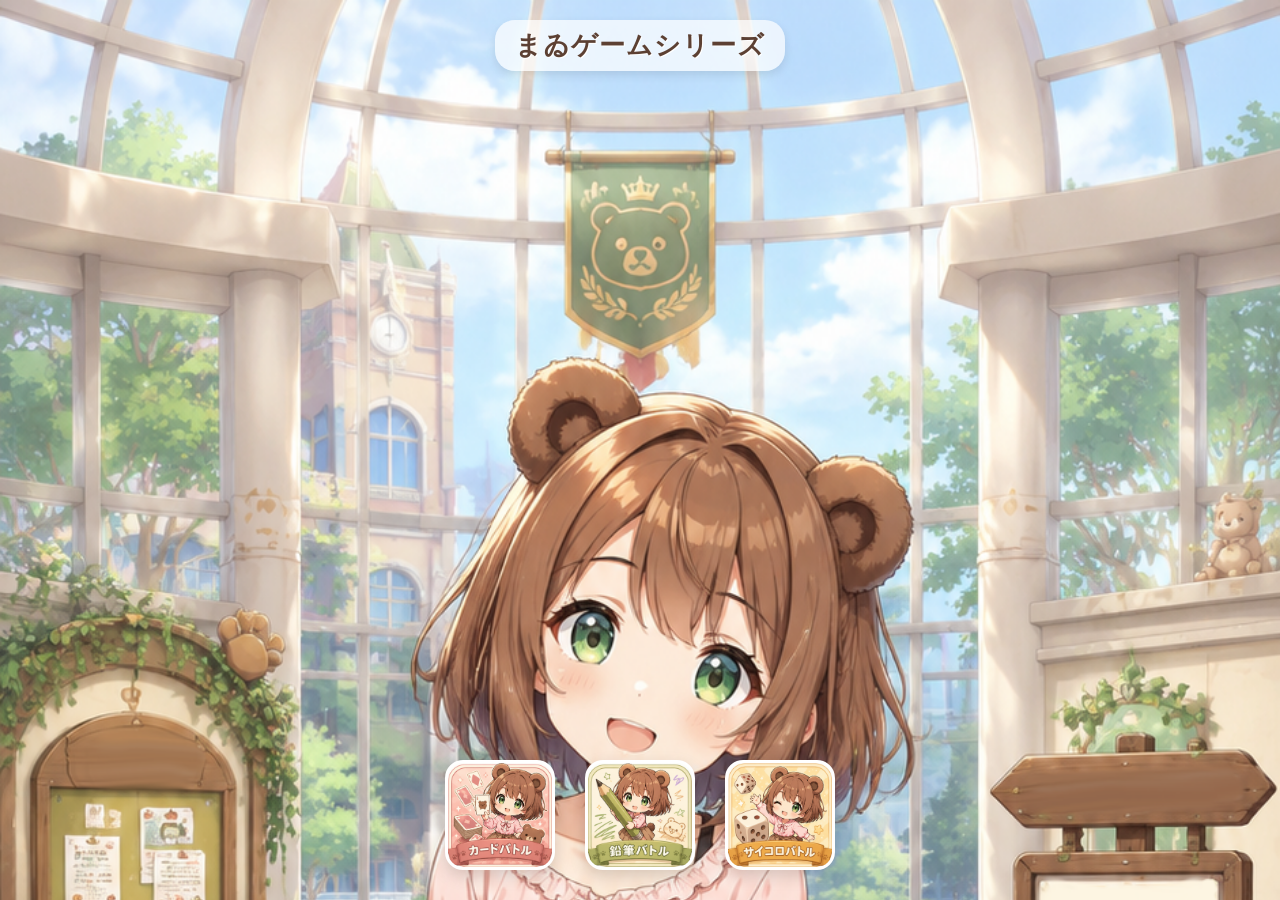
<file: index.html>
<!DOCTYPE html>
<html lang="ja">
<head>
    <meta charset="UTF-8">
    <meta name="viewport" content="width=device-width, initial-scale=1.0, maximum-scale=1.0, user-scalable=no">
    <title>まゐゲームシリーズ</title>
    <!-- 共通PWAマニフェストの読み込み -->
    <link rel="manifest" href="./manifest.json">
    <meta name="mobile-web-app-capable" content="yes">
    <meta name="theme-color" content="#5c4033">
    
    <style>
        /* 全体の設定：画面にぴったり収める */
        html, body {
            margin: 0;
            padding: 0;
            width: 100%;
            height: 100%;
            overflow: hidden;
            font-family: 'Segoe UI', Roboto, Helvetica, Arial, sans-serif;
        }

        /* 背景画像の設定 */
        body {
            background-image: url('./top.png');
            background-size: cover;
            background-position: center top;
            background-repeat: no-repeat;
            display: flex;
            flex-direction: column;
            justify-content: space-between;
            align-items: center;
        }

        /* ゲームタイトル */
        h1 {
            font-size: 1.6rem;
            margin: 20px 0 0 0;
            color: #5c4033;
            background: rgba(255, 255, 255, 0.7);
            padding: 8px 20px;
            border-radius: 20px;
            box-shadow: 0 4px 10px rgba(0,0,0,0.1);
            text-shadow: 1px 1px 0px #fff;
            font-weight: bold;
            letter-spacing: 1px;
        }

        /* PWAインストールボタン（未インストール時のみ上にふわっと出る） */
        #pwa-install-btn {
            display: none; /* 条件を満たすまで最初は隠す */
            margin-top: 15px;
            padding: 8px 20px;
            font-size: 0.9rem;
            font-weight: bold;
            color: #fff;
            background: linear-gradient(135deg, #ff9a9e 0%, #fecfef 100%);
            border: 2px solid #fff;
            border-radius: 20px;
            box-shadow: 0 4px 10px rgba(0,0,0,0.15);
            cursor: pointer;
            animation: pulse 2s infinite;
            z-index: 10;
        }

        @keyframes pulse {
            0% { transform: scale(1); }
            50% { transform: scale(1.05); }
            100% { transform: scale(1); }
        }

        /* ボタンを横並びにするコンテナ（画面最下部に固定） */
        .menu-container {
            width: 100%;
            max-width: 450px;
            padding-bottom: 30px;
            box-sizing: border-box;
        }

        .menu-list {
            display: flex;
            justify-content: space-around;
            list-style: none;
            padding: 0 15px;
            margin: 0;
        }

        .menu-item {
            flex: 1;
            margin: 0 8px;
            max-width: 110px;
        }

        /* 💡 【修正】イラスト画像ボタン用のスタイル設定 */
        .btn {
            display: block;
            width: 100%;
            aspect-ratio: 1 / 1;
            border-radius: 18px; /* イラストの丸みに合わせてフチを丸める */
            border: 3px solid #fff;
            box-shadow: 0 6px 16px rgba(0, 0, 0, 0.15);
            cursor: pointer;
            transition: transform 0.1s ease, box-shadow 0.1s ease;
            box-sizing: border-box;
            overflow: hidden; /* はみ出る画像を綺麗にくり抜く */
            background: #fff;
            padding: 0; /* 画像を全面に出すためパディングをリセット */
        }

        /* 💡 【新規】ボタン内のイラスト画像がぴったり収まる設定 */
        .btn img {
            width: 100%;
            height: 100%;
            object-fit: cover;
            display: block;
        }

        /* タップ時の沈み込み演出（既存の動きを維持） */
        .btn:active {
            transform: scale(0.95) translateY(2px);
            box-shadow: 0 2px 5px rgba(0,0,0,0.2);
        }

        /* 全画面ロード画面（3秒挟む用） */
        #loading-overlay {
            position: fixed;
            top: 0; left: 0;
            width: 100vw; height: 100vh;
            background-color: #f7ebd3;
            background-image: url('./loading.png');
            background-position: center;
            background-repeat: no-repeat;
            background-size: contain;
            z-index: 9999;
            opacity: 0;
            pointer-events: none;
            transition: opacity 0.4s ease;
        }

        #loading-overlay.active {
            opacity: 1;
            pointer-events: auto;
        }
    </style>
</head>
<body>

    <!-- 上部タイトルとインストールボタン -->
    <div style="text-align: center;">
        <h1>まゐゲームシリーズ</h1>
        <button id="pwa-install-btn">📱 アプリ版をインストール！</button>
    </div>

    <!-- ソシャゲ風下部メニュー（ボタンをイラスト画像に変更） -->
    <div class="menu-container">
        <ul class="menu-list">
            <li class="menu-item">
                <a data-href="./card/index.html" class="btn btn-card">
                    <img src="images/menu-card.png" alt="カードバトル">
                </a>
            </li>
            <li class="menu-item">
                <a data-href="./pencil/index.html" class="btn btn-pencil">
                    <img src="images/menu-pencil.png" alt="鉛筆バトル">
                </a>
            </li>
            <li class="menu-item">
                <a data-href="./dice/index.html" class="btn btn-dice">
                    <img src="images/menu-dice.png" alt="サイコロバトル">
                </a>
            </li>
        </ul>
    </div>

    <!-- ロード画面用レイヤー -->
    <div id="loading-overlay"></div>

    <script>
        // --- 1. 3秒のページ遷移ロード処理 ---
        const buttons = document.querySelectorAll('.btn');
        const overlay = document.getElementById('loading-overlay');

        buttons.forEach(button => {
            button.addEventListener('click', function(e) {
                e.preventDefault();
                const targetUrl = this.getAttribute('data-href');
                overlay.classList.add('active');
                setTimeout(() => {
                    window.location.href = targetUrl;
                }, 3000);
            });
        });

        // --- 2. PWA自動インストールボタン処理 ---
        let deferredPrompt = null;
        const installBtn = document.getElementById('pwa-install-btn');

        // アプリ版（standalone）で起動中なら最初から絶対にボタンを出さない
        if (window.matchMedia('(display-mode: standalone)').matches || window.navigator.standalone === true) {
            installBtn.style.display = 'none';
        } else {
            // 全て小文字の「service-worker.js」を正確に登録
            if ('serviceWorker' in navigator) {
                window.addEventListener('load', () => {
                    navigator.serviceWorker.register('./service-worker.js')
                        .then((reg) => console.log('SW登録成功', reg.scope))
                        .catch((err) => console.log('SW登録失敗', err));
                });
            }

            // ブラウザがインストール可能と判断した時にボタンを出現させる
            window.addEventListener('beforeinstallprompt', (e) => {
                e.preventDefault();
                deferredPrompt = e;
                installBtn.style.display = 'inline-block'; // ここで初めて綺麗に出現
            });
        }

        // ボタンクリックで公式プロンプト起動
        installBtn.addEventListener('click', async () => {
            if (deferredPrompt) {
                deferredPrompt.prompt();
                const { outcome } = await deferredPrompt.userChoice;
                if (outcome === 'accepted') {
                    installBtn.style.display = 'none';
                    deferredPrompt = null;
                }
            }
        });

        // インストール完了後にボタンを即座に消滅させる
        window.addEventListener('appinstalled', () => {
            installBtn.style.display = 'none';
            deferredPrompt = null;
        });
    </script>

</body>
</html>
</file>
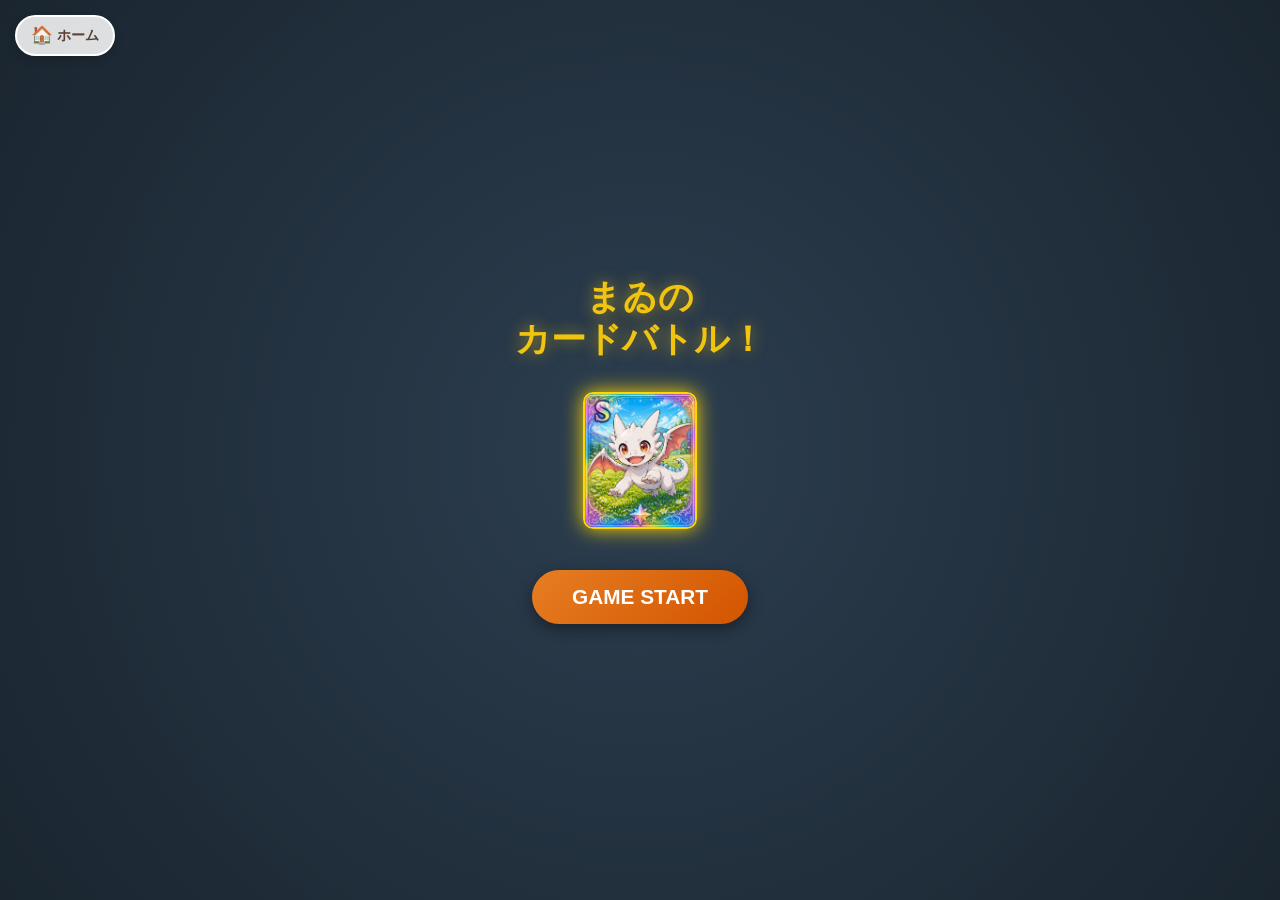
<file: card/index.html>
<!DOCTYPE html>
<html lang="ja">
<head>
    <meta charset="UTF-8">
    <meta name="viewport" content="width=device-width, initial-scale=1.0">
    <title>まゐのカードバトル！</title>
    <link rel="stylesheet" href="style.css">
</head>
<body>

    <!-- タイトル画面（カードバトルトップ） -->
    <div id="title-screen">
        <!-- 💡 タイトル画面専用：ポータル（ホーム）へ戻るボタン -->
        <a href="../index.html" class="back-to-portal">
            <span class="back-icon">🏠</span>
            <span class="back-text">ホーム</span>
        </a>

        <div class="title-content">
            <h1 class="main-title">まゐの<br>カードバトル！</h1>
            <!-- ロゴ代わりにSランク画像を。images/S.png があれば表示されます -->
            <div class="title-logo-container">
                <img src="images/S.png" class="title-logo" onerror="this.style.display='none'">
            </div>
            <button id="start-btn" onclick="startGame()">GAME START</button>
        </div>
    </div>

    <!-- ゲーム本編エリア (対戦画面) -->
    <div id="game-main-area" style="display:none;">
        <!-- 💡 対戦画面専用：カードバトルトップへ戻るボタン（サイズ控えめ） -->
        <a href="./index.html" class="back-to-top">
            <span class="back-icon">↩️</span>
            <span class="back-text">トップ</span>
        </a>

        <h1>まゐのカードバトル！</h1>
        <button id="rule-btn" onclick="toggleRule()">ルール確認</button>

        <div id="character-area">
            <div class="char-box">
                <div id="p-effect-container" class="effect-container"></div>
                <img src="images/player.png" id="player-char" class="char-img">
                <p class="char-name">あなた</p>
            </div>
            <div id="center-ui">
                <div id="vs-icon">VS</div>
                <button id="reset-btn" onclick="initGame()">RETRY</button>
            </div>
            <div class="char-box">
                <div id="c-effect-container" class="effect-container"></div>
                <img src="images/cpu.png" id="cpu-char" class="char-img">
                <p class="char-name">対戦相手</p>
            </div>
        </div>

        <p id="game-info">準備中...</p>
        <p id="score-board">あなた: 0 | 相手: 0</p>
        <div id="result-text">カードを選んでね</div>
        <div id="special-msg" class="special-msg"></div>

        <div id="battle-field">
            <div class="card-slot"><div id="player-pushed" class="card empty"></div></div>
            <div class="card-slot"><div id="cpu-pushed" class="card empty"></div></div>
        </div>

        <div id="player-hand" class="card-deck"></div>
    </div>

    <!-- ルールモーダル -->
    <div id="rule-modal" class="modal">
        <div class="modal-content">
            <h2>対戦ルール</h2>
            <p>● S > A > B > C > D > E の順に強い</p>
            <p>● <strong>【例外】E は A に勝てる！</strong></p>
            <p>● 5枚の手札から3回勝負</p>
            <p>● Sランクの出現率は 5%</p>
            <button onclick="toggleRule()">閉じる</button>
        </div>
    </div>

    <script src="script.js"></script>
</body>
</html>
</file>
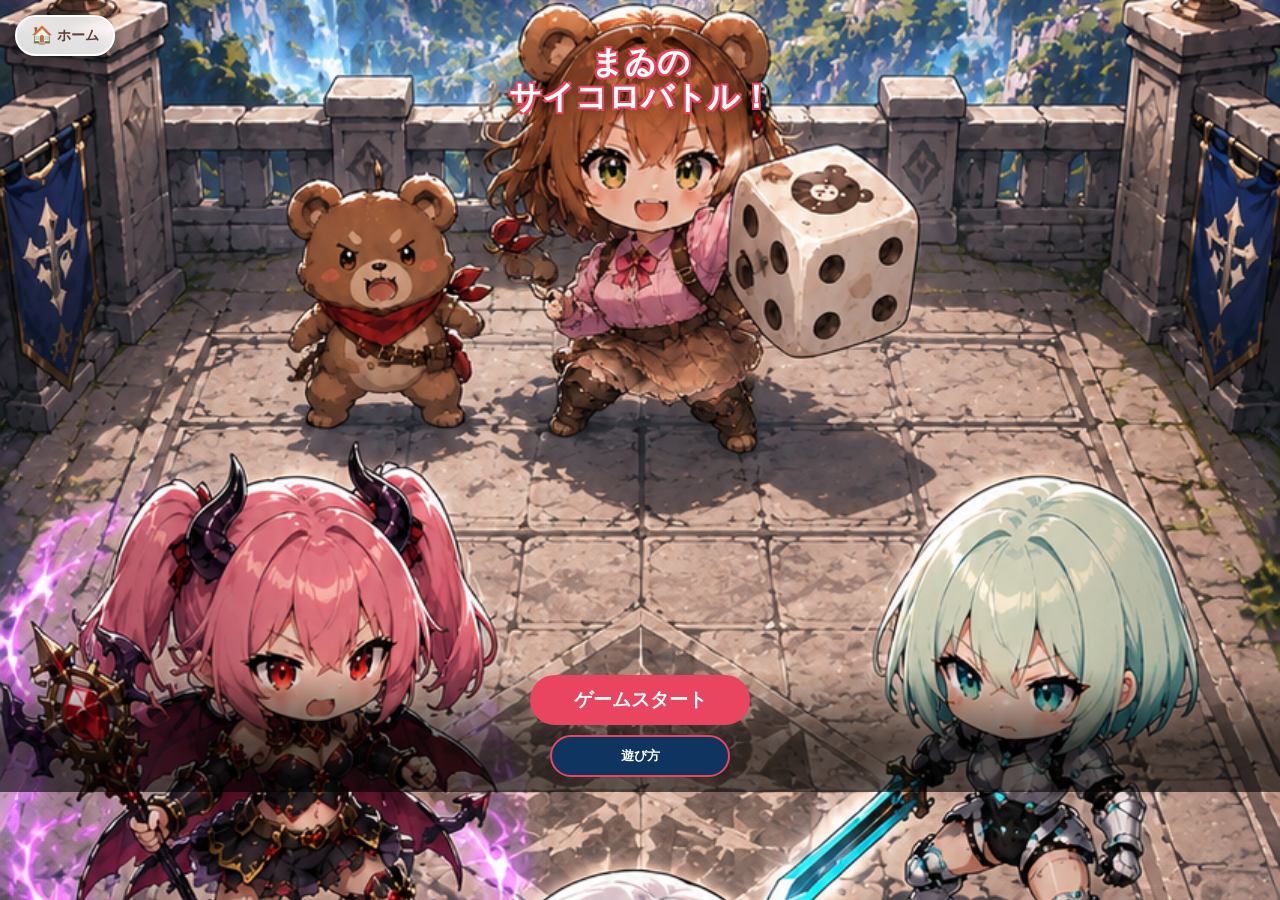
<file: dice/index.html>
<!DOCTYPE html>
<html lang="ja">
<head>
    <meta charset="UTF-8">
    <meta name="viewport" content="width=device-width, initial-scale=1.0, maximum-scale=1.0, user-scalable=no">
    <title>まゐのサイコロバトル！</title>
    <link rel="stylesheet" href="style.css">
</head>
<body>
    <!-- 1. タイトル画面 -->
    <div id="title-screen" class="screen">
        <!-- 💡 タイトル画面専用：ポータル（ホーム）に戻るボタン -->
        <a href="../index.html" class="back-to-portal">
            <span class="back-icon">🏠</span>
            <span class="back-text">ホーム</span>
        </a>
        
        <img src="images/top-image.png" class="main-visual">
        <div class="logo-area"><h1 class="game-title">まゐの<br>サイコロバトル！</h1></div>
        <div class="btn-group">
            <button class="menu-btn start-btn" onclick="showScreen('setup')">ゲームスタート</button>
            <button class="menu-btn" onclick="showScreen('how-to')">遊び方</button>
        </div>
    </div>

    <!-- 2. 遊び方画面 -->
    <div id="how-to" class="screen" style="display:none;">
        <div class="modal">
            <h2>基本ルール</h2>
            <ul class="rule-list">
                <li>お互いHP100からスタート。0になると敗北。</li>
                <li>空白マスに止まると罠を設置し自陣となる。再度自陣に止まるとLvUP(最大3)、敵陣に止まるとダメージを受ける(Lv1:20、Lv2:40、Lv3:60)。</li>
                <li>STARTマスは通過で20回復、止まると追加で20回復する。</li>
                <li>角のSPマスで、キャラ固有のSP技が発動。</li>
                <li>ログをタップすると直近の履歴を表示する。</li>
            <button class="menu-btn" onclick="showScreen('title-screen')">戻る</button>
        </div>
    </div>

    <!-- 3. セレクト画面 -->
    <div id="setup" class="screen" style="display:none;">
        <button class="back-to-title" onclick="location.reload()">◀ タイトルへ</button>
        
        <h2 class="setup-title">キャラを選択せよ</h2>
        <div class="char-grid">
            <div class="char-card" onclick="selectChar(1)" id="char-1">
                <div class="char-img-wrap"><img src="images/player1.png" class="char-thumb"></div>
                <div class="char-info">
                    <div class="char-name">騎士</div>
                    <div class="char-detail"><p><strong>常時:</strong>罠ダメを50%軽減</p><p><strong>SP:</strong>次の自分の番、止まったマスを強制的に自罠Lv3にする</p></div>
                </div>
            </div>
            <div class="char-card" onclick="selectChar(2)" id="char-2">
                <div class="char-img-wrap"><img src="images/player2.png" class="char-thumb"></div>
                <div class="char-info">
                    <div class="char-name">サキュバス</div>
                    <div class="char-detail"><p><strong>常時:</strong>相手が受けた罠ダメの1/4を回復</p><p><strong>SP:</strong>次の相手の番、止まったマスが自罠ならLv1弱体化<br>空白マスならサキュバスの罠を設置<br>サキュバスの罠ならLv1強化</p></div>
                </div>
            </div>
            <div class="char-card" onclick="selectChar(0)" id="char-0">
                <div class="char-img-wrap"><img src="images/player3.png" class="char-thumb"></div>
                <div class="char-info">
                    <div class="char-name">アンドロイド</div>
                    <div class="char-detail"><p><strong>常時:</strong>止まった敵罠をLv1弱体化(ダメージは弱体化後)</p><p><strong>SP:</strong>敵罠全域をLv1弱体化</p></div>
                </div>
            </div>
        </div>
        <button id="start-btn" class="start-trigger-btn" disabled onclick="startGame()">バトル開始！</button>
    </div>

    <!-- 4. メインゲーム画面 -->
    <div id="game" class="game-screen" style="display:none;">
        <div class="status-bars">
            <div class="hp-box player-side">
                <div class="side-badge p">YOU</div>
                <div class="hp-info"><span id="p-hp">100</span><div class="hp-bar-bg"><div id="p-hp-bar" class="hp-bar-fill"></div></div><div id="p-special" class="special-stock"></div></div>
            </div>
            <div class="hp-box cpu-side">
                <div class="side-badge c">CPU</div>
                <div class="hp-info"><span id="c-hp">100</span><div class="hp-bar-bg"><div id="c-hp-bar" class="hp-bar-fill"></div></div><div id="c-special" class="special-stock"></div></div>
            </div>
        </div>
        
        <div class="log-window" onclick="toggleHistory()">
            <div id="message">バトル開始！</div>
            <div id="log-history" class="history-popup" style="display:none;">
                <div class="history-title">直近の履歴</div>
                <div id="history-content"></div>
            </div>
        </div>

        <div class="board-container"><div class="board" id="board"></div></div>
        
        <div class="action-area">
            <div id="dice-container" class="dice-outer"><div id="dice-box" class="dice-inner"></div></div>
            <button id="dice-btn" class="dice-roll-btn" onclick="handleTurn()">サイコロを振る</button>
            <button onclick="if(confirm('本当にタイトルに戻りますか？')) location.reload()" class="game-quit-btn">終了</button>
        </div>

        <!-- リザルト画面（オーバーレイ） -->
        <div id="result-overlay" class="result-screen" style="display:none;">
            <div class="result-content">
                <h2 id="result-text">VICTORY!</h2>
                <p id="result-detail"></p>
                <button class="menu-btn" onclick="location.reload()">タイトルへ戻る</button>
            </div>
        </div>
    </div>

    <script src="script.js"></script>
</body>
</html>
</file>
<file: card/style.css>
/* --- 全体の基本設定 --- */
body {
    text-align: center;
    font-family: sans-serif;
    background: #1a252f;
    color: white;
    margin: 0;
    padding: 0;
    overflow-x: hidden;
}

/* ポータルに戻るボタンのスタイル */
.back-to-portal {
    position: fixed !important; /* 親要素の重なり設定を無視して画面全体に固定 */
    top: 15px !important;
    left: 15px !important;
    z-index: 999999 !important; /* タイトル画面(5000)より確実に手前に表示 */
    display: flex !important;
    align-items: center;
    padding: 8px 14px;
    color: #5c4033; /* ポータルと同じブラウン */
    text-decoration: none;
    font-size: 0.9rem;
    font-weight: bold;
    background: rgba(255, 255, 255, 0.85);
    backdrop-filter: blur(5px);
    -webkit-backdrop-filter: blur(5px);
    border: 2px solid #fff;
    border-radius: 30px; /* 丸みのある可愛いデザイン */
    box-shadow: 0 4px 10px rgba(0, 0, 0, 0.15);
    transition: transform 0.1s ease;
}

/* 💡 【新規】対戦画面専用：小さく控えめなトップに戻るボタン */
.back-to-top {
    position: fixed !important;
    top: 12px !important;
    left: 12px !important;
    z-index: 999999 !important;
    display: flex !important;
    align-items: center !important;
    padding: 5px 12px !important;           /* 少し横幅を広げて押しやすく */
    color: #ffffff !important;               /* 文字を強制的に白に */
    text-decoration: none !important;        /* 下線を強制的に消す */
    font-size: 0.75rem !important;
    font-weight: bold !important;
    background: rgba(255, 255, 255, 0.15) !important; /* 半透明の背景 */
    backdrop-filter: blur(3px) !important;
    -webkit-backdrop-filter: blur(3px) !important;
    border: 1px solid rgba(255, 255, 255, 0.4) !important; /* 白い細い枠線 */
    border-radius: 20px !important;         /* 丸みをつける */
    box-shadow: 0 2px 6px rgba(0, 0, 0, 0.2) !important;
    transition: transform 0.1s ease, background 0.1s ease !important;
}

/* ボタン内のアイコン設定 */
.back-icon {
    font-size: 1.1rem;
    margin-right: 4px;
}

/* 💡 トップボタンのアイコンサイズ調整 */
.back-to-top .back-icon {
    font-size: 0.9rem !important;
    margin-right: 4px !important;
}

/* タップした時に少し凹むアニメーション */
.back-to-portal:active {
    transform: scale(0.95);
    background: #fff;
}

/* 💡 トップボタンのタップ時挙動 */
.back-to-top:active {
    transform: scale(0.95) !important;
    background: rgba(255, 255, 255, 0.3) !important;
}

/* タイトルとルールボタンをコンパクトに */
h1 { font-size: 0.9rem; margin: 5px 0; }
#rule-btn {
    background: rgba(255,255,255,0.1);
    color: white;
    border: 1px solid white;
    padding: 2px 10px;
    border-radius: 20px;
    font-size: 0.6rem;
    cursor: pointer;
    margin-bottom: 5px;
}

/* --- 【新規】タイトル画面のスタイル --- */
#title-screen {
    position: fixed;
    top: 0; left: 0;
    width: 100%; height: 100%;
    background: radial-gradient(circle, #2c3e50 0%, #1a252f 100%);
    z-index: 5000;
    display: flex;
    justify-content: center;
    align-items: center;
    transition: opacity 0.5s;
}

.main-title {
    font-size: 2.2rem;
    color: #f1c40f;
    text-shadow: 0 0 15px rgba(241, 196, 15, 0.6);
    margin: 0 0 20px 0;
    line-height: 1.2;
}

.title-logo-container {
    height: 160px;
    display: flex;
    justify-content: center;
    align-items: center;
    margin-bottom: 30px;
}

.title-logo {
    width: 110px;
    border: 2px solid gold;
    border-radius: 10px;
    box-shadow: 0 0 20px gold;
    animation: floating 3s ease-in-out infinite;
}

@keyframes floating {
    0%, 100% { transform: translateY(0) rotate(-2deg); }
    50% { transform: translateY(-15px) rotate(2deg); }
}

#start-btn {
    padding: 15px 40px;
    font-size: 1.3rem;
    background: linear-gradient(135deg, #e67e22, #d35400);
    color: white;
    border: none;
    border-radius: 50px;
    font-weight: bold;
    box-shadow: 0 5px 15px rgba(0,0,0,0.4);
    cursor: pointer;
    animation: pulse 2s infinite;
}

@keyframes pulse {
    0% { transform: scale(1); }
    50% { transform: scale(1.05); }
    100% { transform: scale(1); }
}

/* --- 【修正】ゲーム本編のレイアウト構造 --- */
#game-main-area {
    width: 100%;
    padding: 5px;
    box-sizing: border-box;
}

/* キャラクターエリア（横並びを強制） */
#character-area {
    display: flex;
    justify-content: space-around;
    align-items: center;
    margin: 5px 0;
}

.char-box {
    flex: 1;
    position: relative;
    text-align: center;
}

.char-img {
    width: 55px;
    height: 55px;
    border-radius: 50%;
    border: 1px solid white;
    object-fit: cover;
    background: #34495e;
}

#center-ui {
    display: flex;
    flex-direction: column;
    align-items: center;
    min-width: 70px;
}

#vs-icon {
    font-size: 1rem;
    color: #e74c3c;
    font-weight: bold;
    font-style: italic;
}

/* バトルフィールド（場を横並びに強制） */
#battle-field {
    display: flex;
    justify-content: center;
    gap: 15px;
    margin: 10px auto;
}

.card-slot {
    display: flex;
    flex-direction: column;
    align-items: center;
}

/* 情報表示テキスト */
#game-info, #score-board { font-size: 0.8rem; margin: 2px 0; font-weight: bold; }
#result-text { font-size: 1.1rem; font-weight: bold; color: #f1c40f; min-height: 1.2em; margin: 5px 0; }

/* --- カードと手札のデザイン --- */
.card-deck {
    display: flex;
    justify-content: center;
    align-items: flex-end;
    gap: -15px;
    min-height: 110px;
    margin: 10px 0;
}

.card {
    width: 18vw;
    max-width: 85px;
    aspect-ratio: 2/3;
    border: 1px solid #333;
    border-radius: 8px;
    background: #2c3e50;
    overflow: hidden;
    display: flex;
    justify-content: center;
    align-items: center;
    position: relative;
    transition: transform 0.2s;
}

.card img {
    width: 94%;
    height: 94%;
    object-fit: contain;
}

/* プレイヤー手札の扇状設定 */
#player-hand .card:nth-child(1) { transform: rotate(-15deg) translateY(10px); }
#player-hand .card:nth-child(2) { transform: rotate(-7deg) translateY(3px); }
#player-hand .card:nth-child(3) { transform: rotate(0deg); }
#player-hand .card:nth-child(4) { transform: rotate(7deg) translateY(3px); }
#player-hand .card:nth-child(5) { transform: rotate(15deg) translateY(10px); }

/* ホバー/タップ時の挙動 */
.card:active {
    z-index: 100;
    transform: translateY(-15px) scale(1.1) rotate(0deg) !important;
    border-color: gold;
}

.empty {
    border: 2px dashed #7f8c8d !important;
    background: rgba(255,255,255,0.05) !important;
}

/* Sランクのオーラ */
.card[data-type="S"] {
    border-color: gold;
    box-shadow: 0 0 10px gold;
    animation: s-glow 1s infinite alternate;
}
@keyframes s-glow { from { filter: brightness(1); } to { filter: brightness(1.2); } }

/* --- 演出・エフェクト --- */
.special-msg {
    position: fixed;
    top: 50%; left: 50%;
    transform: translate(-50%, -50%);
    z-index: 9999;
    font-size: 3.5rem;
    font-weight: bold;
    pointer-events: none;
    width: 100%;
    text-align: center;
}

.gekokujo-text { color: red; text-shadow: 2px 2px 0 #fff, -2px -2px 0 #fff; animation: zoomOut 1.5s forwards; }
.s-arrival-text { color: gold; text-shadow: 2px 2px 0 #fff, -2px -2px 0 #fff; animation: zoomOut 2s forwards; }
@keyframes zoomOut { 
    0% { transform: translate(-50%, -50%) scale(0.5); opacity:0; } 
    20% { transform: translate(-50%, -50%) scale(1.2); opacity:1; }
    100% { transform: translate(-50%, -50%) scale(1.5); opacity:0; } 
}

.char-win { animation: bounce 0.5s ease 2; }
@keyframes bounce { 0%, 100% { transform: translateY(0); } 50% { transform: translateY(-12px); } }
.char-lose { animation: depress 0.8s ease-in-out forwards; }
@keyframes depress { 0% { transform: translateY(0); } 100% { transform: translateY(10px); } }

.effect-container {
    position: absolute;
    top: 0; left: 50%;
    transform: translateX(-50%);
    width: 60px; height: 60px;
    pointer-events: none;
    z-index: 20;
}

.icon-effect {
    position: absolute;
    font-size: 20px;
    animation: icon-float 1.2s ease-out forwards;
}

@keyframes icon-float {
    0% { transform: translateY(20px) scale(0.5); opacity: 0; }
    30% { opacity: 1; }
    100% { transform: translateY(-50px) scale(1.3); opacity: 0; }
}

/* --- UI・システム --- */
#reset-btn {
    display: none;
    padding: 5px 12px;
    background: #e67e22;
    color: white;
    border: none;
    border-radius: 15px;
    font-size: 0.7rem;
    font-weight: bold;
}

.modal {
    display: none;
    position: fixed;
    z-index: 6000;
    top: 0; left: 0;
    width: 100%; height: 100%;
    background: rgba(0,0,0,0.8);
}

.modal-content {
    position: absolute;
    top: 50%; left: 50%;
    transform: translate(-50%, -50%);
    background: #2c3e50;
    padding: 20px;
    border-radius: 10px;
    border: 1px solid gold;
    width: 80%;
}

.confetti {
    position: fixed;
    width: 8px;
    height: 8px;
    z-index: 1000;
    top: -10px;
    animation: fall linear forwards;
}

@keyframes fall { to { transform: translateY(110vh) rotate(720deg); } }
</file>
<file: dice/style.css>
body { font-family: sans-serif; text-align: center; background: #1a1a2e; color: #fff; margin: 0; padding: 0; overflow: hidden; }

/* 1. タイトル画面 */
#title-screen { 
    position: relative; 
    width: 100vw; 
    height: 100vh; 
    overflow: hidden; 
    background: #000; 
    box-sizing: border-box;
    padding-bottom: env(safe-area-inset-bottom); /* スマホ下部バー対策 */
}
.main-visual { 
    width: 100%; 
    height: 100%; 
    object-fit: cover; 
    object-position: center 30%; /* イラストを少し上に持ち上げてボタン用の隙間を作る */
}
.logo-area { 
    position: absolute; 
    top: 5%; /* アドレスバーに被らない絶妙な位置 */
    width: 100%; 
    z-index: 20; 
}
.game-title { 
    font-size: 2rem; color: #fff; line-height: 1.1; font-weight: bold;
    text-shadow: 2px 2px 0 #e94560, -2px -2px 0 #e94560, 2px -2px 0 #e94560, -2px 2px 0 #e94560, 0px 0px 15px rgba(0,0,0,0.8);
    font-family: "Hiragino Kaku Gothic ProN", sans-serif; margin: 0;
}
.btn-group { 
    position: absolute; 
    bottom: 12%; /* 下から12%の位置に引き上げ、見切れを完全に防止 */
    width: 100%; 
    z-index: 20; 
    display: flex; 
    flex-direction: column; 
    align-items: center; 
    background: linear-gradient(to top, rgba(0,0,0,0.6) 40%, transparent); /* ボタンの背景にうっすら影 */
    padding-bottom: 10px;
}
.menu-btn { 
    width: 180px; padding: 10px; margin: 5px; 
    background: #0f3460; color: white; border: 2px solid #e94560; 
    border-radius: 50px; cursor: pointer; font-weight: bold; transition: 0.2s; 
}
.start-btn { 
    background: #e94560 !important; 
    width: 220px !important; 
    font-size: 1.2rem !important; 
}

/* 2. 共通画面 */
.screen { height: 100vh; display: flex; flex-direction: column; align-items: center; justify-content: center; }

/* 3. キャラ選択（セレクト画面） */
.setup-title { font-size: 1.4rem; margin-bottom: 10px; }
.char-grid { display: flex; flex-direction: column; gap: 8px; width: 92%; max-width: 380px; }
.char-card { display: flex; align-items: center; background: rgba(255,255,255,0.95); border-radius: 12px; padding: 8px; color: #333; cursor: pointer; border: 3px solid transparent; }
.char-card.selected { border-color: #e94560; background: #fff; transform: scale(1.02); }
.char-img-wrap { width: 60px; height: 60px; margin-right: 12px; }
.char-thumb { max-width: 100%; max-height: 100%; object-fit: contain; }
.char-name { font-weight: bold; font-size: 1rem; color: #e94560; border-bottom: 1px solid #ccc; }
.char-detail { font-size: 0.65rem; text-align: left; line-height: 1.3; color: #444; }
.char-detail strong { color: #e94560; }
.start-trigger-btn { margin-top: 15px; width: 200px; padding: 10px; background: #e94560; color: white; border: none; border-radius: 50px; font-weight: bold; cursor: pointer; }

/* 4. ゲーム画面 */
.game-screen { height: 100vh; display: flex; flex-direction: column; position: relative; }
.status-bars { display: flex; justify-content: space-around; padding: 6px; background: rgba(0,0,0,0.85); border-bottom: 2px solid #e94560; }
.side-badge { padding: 2px 8px; border-radius: 4px; font-weight: bold; font-size: 0.7rem; }
.side-badge.p { background: #e94560; }
.side-badge.c { background: #0f3460; border: 1px solid #00d2ff; }
.hp-bar-bg { width: 85px; height: 8px; background: #333; border-radius: 4px; overflow: hidden; margin-top: 4px; }
.hp-bar-fill { height: 100%; background: #00d2ff; transition: 0.3s; }
.special-stock { color: #f1c40f; font-size: 9px; font-weight: bold; margin-top: 2px; height: 11px; }

/* ログ */
.log-window { background: rgba(15, 52, 96, 0.9); border: 2px solid #e94560; margin: 6px; padding: 8px; border-radius: 8px; position: relative; cursor: pointer; z-index: 50; }
#message { font-size: 0.9rem; font-weight: bold; min-height: 1.2em; }
.history-popup { position: absolute; bottom: 115%; left: 50%; transform: translateX(-50%); width: 95%; background: rgba(5, 5, 20, 0.95); border: 2px solid #e94560; border-radius: 10px; padding: 10px; z-index: 200; box-shadow: 0 5px 20px rgba(0,0,0,0.8); pointer-events: auto; }
.history-title { font-size: 0.7rem; color: #999; border-bottom: 1px solid #444; text-align: left; margin-bottom: 5px; }
.history-item { font-size: 0.75rem; margin: 5px 0; text-align: left; border-left: 3px solid transparent; padding-left: 8px; }
.h-player { border-left-color: #e94560; color: #ff8c94; }
.h-cpu { border-left-color: #00d2ff; color: #8ccfff; }
.h-system { border-left-color: #f1c40f; color: #f1c40f; }

/* メッセージ色分け */
.msg-player { color: #ff8c94 !important; }
.msg-cpu { color: #8ccfff !important; }
.msg-system { color: #f1c40f !important; }

/* 盤面 */
.board-container { flex-grow: 1; display: flex; justify-content: center; align-items: center; background: url('images/battle-bg.png') no-repeat center center; background-size: cover; box-shadow: inset 0 0 50px rgba(0,0,0,0.7); }
.board { display: grid; grid-template-columns: repeat(8, min(11vw, 7.5vh)); grid-template-rows: repeat(8, min(11vw, 7.5vh)); gap: 2px; background: rgba(0,0,0,0.2); padding: 4px; }
.cell { background: rgba(255, 255, 255, 0.75); color: #222; font-size: 10px; border-radius: 4px; display: flex; align-items: center; justify-content: center; flex-direction: column; position: relative; overflow: visible !important; font-weight: bold; }
.cell.special-spot { background: rgba(255, 159, 67, 0.9); color: white; }
.cell.start { background: rgba(241, 196, 15, 0.9); }

/* 罠レベル別見た目 */
.cell.trap-player.lvl-1 { background: rgba(255, 200, 210, 0.9); border: 2px solid #e94560; }
.cell.trap-cpu.lvl-1 { background: rgba(200, 230, 255, 0.9); border: 2px solid #0f3460; }
.cell.trap-player.lvl-2 { background: rgba(255, 150, 170, 0.95); border: 3px solid #e94560; box-shadow: inset 0 0 10px rgba(233, 69, 96, 0.5); }
.cell.trap-cpu.lvl-2 { background: rgba(150, 200, 255, 0.95); border: 3px solid #0f3460; box-shadow: inset 0 0 10px rgba(15, 52, 96, 0.5); }
.cell.trap-player.lvl-3 { background: #e94560; color: #fff; border: 4px double #fff; outline: 1px solid #e94560; }
.cell.trap-cpu.lvl-3 { background: #0f3460; color: #fff; border: 4px double #00d2ff; outline: 1px solid #0f3460; }
.trap-lvl { font-size: 8px; font-weight: bold; margin-top: 1px; color: #000; }

/* 駒 */
.p-piece { width: 160%; height: 160%; background-size: contain !important; background-repeat: no-repeat !important; background-position: center bottom !important; position: absolute; bottom: 5px; left: 50%; z-index: 100; pointer-events: none; }
.p-piece.char-0 { background-image: url('images/player3.png') !important; }
.p-piece.char-1 { background-image: url('images/player1.png') !important; }
.p-piece.char-2 { background-image: url('images/player2.png') !important; }
@keyframes walkAnim { 0%, 100% { bottom: 5px; } 50% { bottom: 25px; } }

/* アクション領域 */
.action-area { background: #16213e; padding: 10px; display: flex; align-items: center; justify-content: center; gap: 10px; border-top: 2px solid #0f3460; }
.dice-inner { width: 45px; height: 45px; background: #fff; border-radius: 10px; border: 3px solid #e94560; overflow: hidden; display: flex; align-items: center; justify-content: center; }
.dice-img { width: 100%; height: 100%; object-fit: contain; }
.dice-rolling { animation: diceRotate 0.15s infinite linear; }
@keyframes diceRotate { 0% { transform: rotate(0); } 100% { transform: rotate(360deg); } }
.dice-roll-btn { padding: 10px 20px; background: #e94560; color: white; border: none; border-radius: 5px; font-weight: bold; cursor: pointer; }
.game-quit-btn { background: #444; border: none; color: #ccc; font-size: 0.6rem; padding: 4px 8px; border-radius: 4px; cursor: pointer; }

/* リザルト画面 */
.result-screen { position: fixed; top: 0; left: 0; width: 100%; height: 100%; background: rgba(0, 0, 0, 0.85); display: flex; align-items: center; justify-content: center; z-index: 1000; animation: resultFade 0.5s forwards; }
.result-content { background: rgba(15, 52, 96, 0.98); border: 4px double #e94560; padding: 30px; border-radius: 20px; box-shadow: 0 0 30px rgba(233, 69, 96, 0.6); text-align: center; max-width: 80%; }
#result-text { font-size: 2.5rem; color: #f1c40f; text-shadow: 0 0 15px rgba(241, 196, 15, 0.8); margin: 0; }
#result-detail { margin: 15px 0; font-size: 1rem; color: #fff; line-height: 1.5; }
@keyframes resultFade { from { opacity: 0; transform: scale(0.9); } to { opacity: 1; transform: scale(1); } }
.modal { background: #16213e; padding: 20px; border-radius: 15px; border: 2px solid #e94560; max-width: 90%; }
.rule-list { text-align: left; font-size: 0.8rem; line-height: 1.5; color: #ddd; }

/* --- 【追加】ポータル（ホーム）に戻るボタンのスタイル --- */
.back-to-portal {
    position: fixed !important; /* 他の設定を無視して画面全体に固定 */
    top: 15px !important;
    left: 15px !important;
    z-index: 999999 !important; /* ゲーム画面より確実に手前に表示 */
    display: flex !important;
    align-items: center;
    padding: 8px 14px;
    color: #5c4033; /* ポータルと同じ可愛いブラウン */
    text-decoration: none;
    font-size: 0.9rem;
    font-weight: bold;
    background: rgba(255, 255, 255, 0.85);
    backdrop-filter: blur(5px);
    -webkit-backdrop-filter: blur(5px);
    border: 2px solid #fff;
    border-radius: 30px; /* 丸みのある可愛いデザイン */
    box-shadow: 0 4px 10px rgba(0, 0, 0, 0.15);
    transition: transform 0.1s ease;
}

/* ボタン内のアイコン設定 */
.back-icon {
    font-size: 1.1rem;
    margin-right: 4px;
}

/* タップした時に少し凹むアニメーション */
.back-to-portal:active {
    transform: scale(0.95);
    background: #fff;
}
</file>
